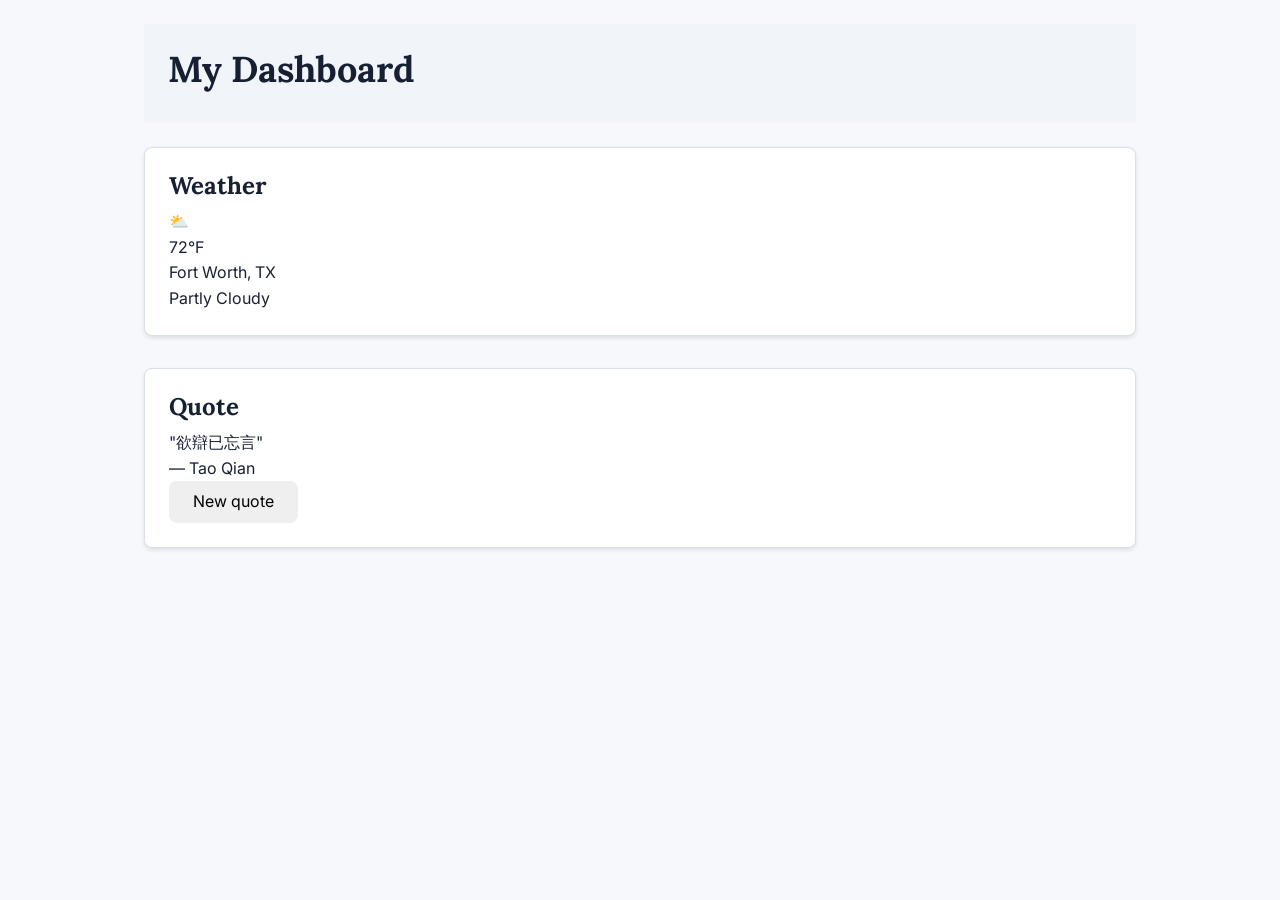
<file: index.html>
<!DOCTYPE html>
<html lang="en">

<head>
    <meta charset="UTF-8">
    <meta name="viewport" content="width=device-width, initial-scale=1.0">
    <title>My Dashboard</title>
    <link rel="stylesheet" href="css/styles.css">
</head>

<body>

    <header>
        <h1>My Dashboard</h1>
    </header>
    <main>
        <section class="widget">
            <h2>Weather</h2>
            <div id="weather-display">Loading weather…</div>
        </section>
        
        <section class="widget">
            <h2>Quote</h2>
            <div id="quotes-display">Loading quotes…</div>
            <button type="button" id="new-quote-btn" disabled>New quote</button>
        </section>



    </main>
    <script src="js/app.js"></script>



</body>

</html>
</file>
<file: css/styles.css>
@import url('https://fonts.googleapis.com/css2?family=Inter:wght@400;600&family=Lora:wght@400;700&display=swap');

/* ==========================
   1. RESET
   ========================== */
*,
*::before,
*::after {
    box-sizing: border-box;
    margin: 0;
    padding: 0;
}

img {
    max-width: 100%;
    height: auto;
    display: block;
}

/* ==========================
   2. DESIGN TOKENS
   ========================== */
:root {
    /* Color */
    --color-accent: #4d1979;
    --color-accent-strong: #321052;
    --color-text: #172033;
    --color-muted: #657186;
    --color-border: #d9dfeb;
    --color-bg: #f7f8fb;
    --color-surface: #ffffff;
    --color-surface-alt: #f1f5f9;
    --color-danger: #b42318;


    /* Spacing — a modular scale */
    --space-sm: 0.5rem;
    --space-md: 1rem;
    --space-lg: 1.5rem;
    --space-xl: 2rem;

    /* Typography */
    --font-stack: 'Inter', system-ui, -apple-system, sans-serif;
    --font-serif: 'Lora', Georgia, serif;
    --text-base: 1rem;
    --text-h3: 1.25rem;
    --text-h2: 1.5rem;
    --text-h1: 2.25rem;
    --leading-body: 1.6;
    --leading-heading: 1.2;

    /* Layout */
    --page-width: 64rem;
    --radius-md: 8px;
    --shadow-sm: 0 2px 4px rgba(0, 0, 0, 0.1);


}

/* ==========================
   3. BASE
   ========================== */
body {
    font-family: var(--font-stack);
    background-color: var(--color-bg);
    color: var(--color-text);
    font-size: var(--text-base);
    line-height: var(--leading-body);
}

h1 {
    font-size: var(--text-h1);
    line-height: var(--leading-heading);
}

h2 {
    font-size: var(--text-h2);
    line-height: var(--leading-heading);
}

h3 {
    font-size: var(--text-h3);
    line-height: var(--leading-heading);
}

h1,
h2,
h3 {
    font-family: var(--font-serif);
    margin-bottom: var(--space-sm);
}

p {
    margin-bottom: var(--space-md);
}

p:last-child {
    margin-bottom: 0;
}

a {
    color: var(--color-accent);
}

a:focus-visible {
    outline: 2px solid var(--color-accent);
    outline-offset: 2px;
}

/* ==========================
   4. LAYOUT
   ========================== */
body {
    max-width: var(--page-width);
    margin: 0 auto;
    padding: var(--space-lg) var(--space-md);
}

/* ==========================
   5. HEADER
   ========================== */
header {
    padding: var(--space-lg);
    background-color: var(--color-surface-alt);
    margin-bottom: var(--space-lg);
}

/* ==========================
   6. SECTIONS
   ========================== */

section {
    margin-bottom: var(--space-xl);
}

/* ==========================
   7. FORMS
   ========================== */

/* ==========================
   8. BUTTONS
   ========================== */

button {
    font: inherit;
    padding: var(--space-sm) var(--space-lg);
    border: none;
    border-radius: var(--radius-md);
    cursor: pointer;
}

.btn-primary {
    background-color: var(--color-accent);
    color: var(--color-surface);
}

.btn-primary:hover {
    background-color: var(--color-accent-strong);
}

.btn-danger {
    background-color: var(--color-danger);
    color: var(--color-surface);
}

button:disabled {
    opacity: 0.5;
    cursor: not-allowed;
}


/* ==========================
   9. SEARCH
   ========================== */

/* ==========================
   10. CARDS
   ========================== */

.widget {
    padding: var(--space-lg);
    background-color: var(--color-surface);
    border: 1px solid var(--color-border);
    border-radius: var(--radius-md);
    box-shadow: var(--shadow-sm);
}

.empty-message {
    grid-column: 1 / -1;
}

/* ==========================
   11. FOOTER
   ========================== */

/* ==========================
   12. RESPONSIVE
   ========================== */
@media (min-width: 768px) {
    .widgets-grid {
        grid-template-columns: repeat(auto-fill, minmax(300px, 1fr));
    }
}

/* This is the end of my file */
</file>
